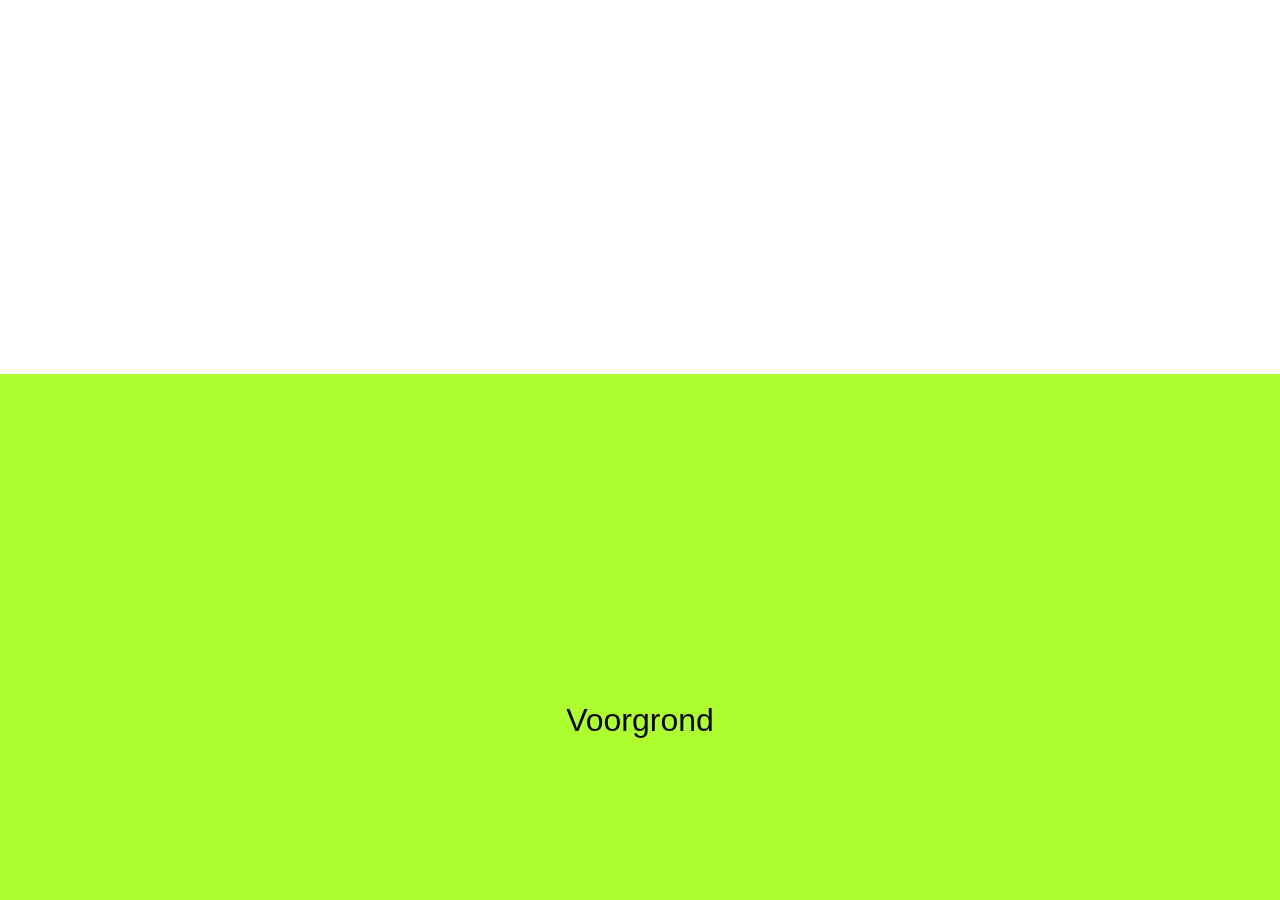
<file: parallax/index.html>
<!doctype html>
<html lang="en">
<head>
    <meta charset="UTF-8">
    <meta name="viewport"
          content="width=device-width, user-scalable=no, initial-scale=1.0, maximum-scale=1.0, minimum-scale=1.0">
    <meta http-equiv="X-UA-Compatible" content="ie=edge">
    <link rel="stylesheet" href="style.css">
    <title>Parallax</title>
</head>
<body>

<div class="parallax">
    <div class="parallax__layer parallax__layer--back">
        <div class="title achtergrond">Achtergrond</div>
    </div>
    <div class="parallax__layer parallax__layer--base">
        <div class="title voorgrond">Voorgrond</div>
    </div>
</div>

</body>
</html>
</file>
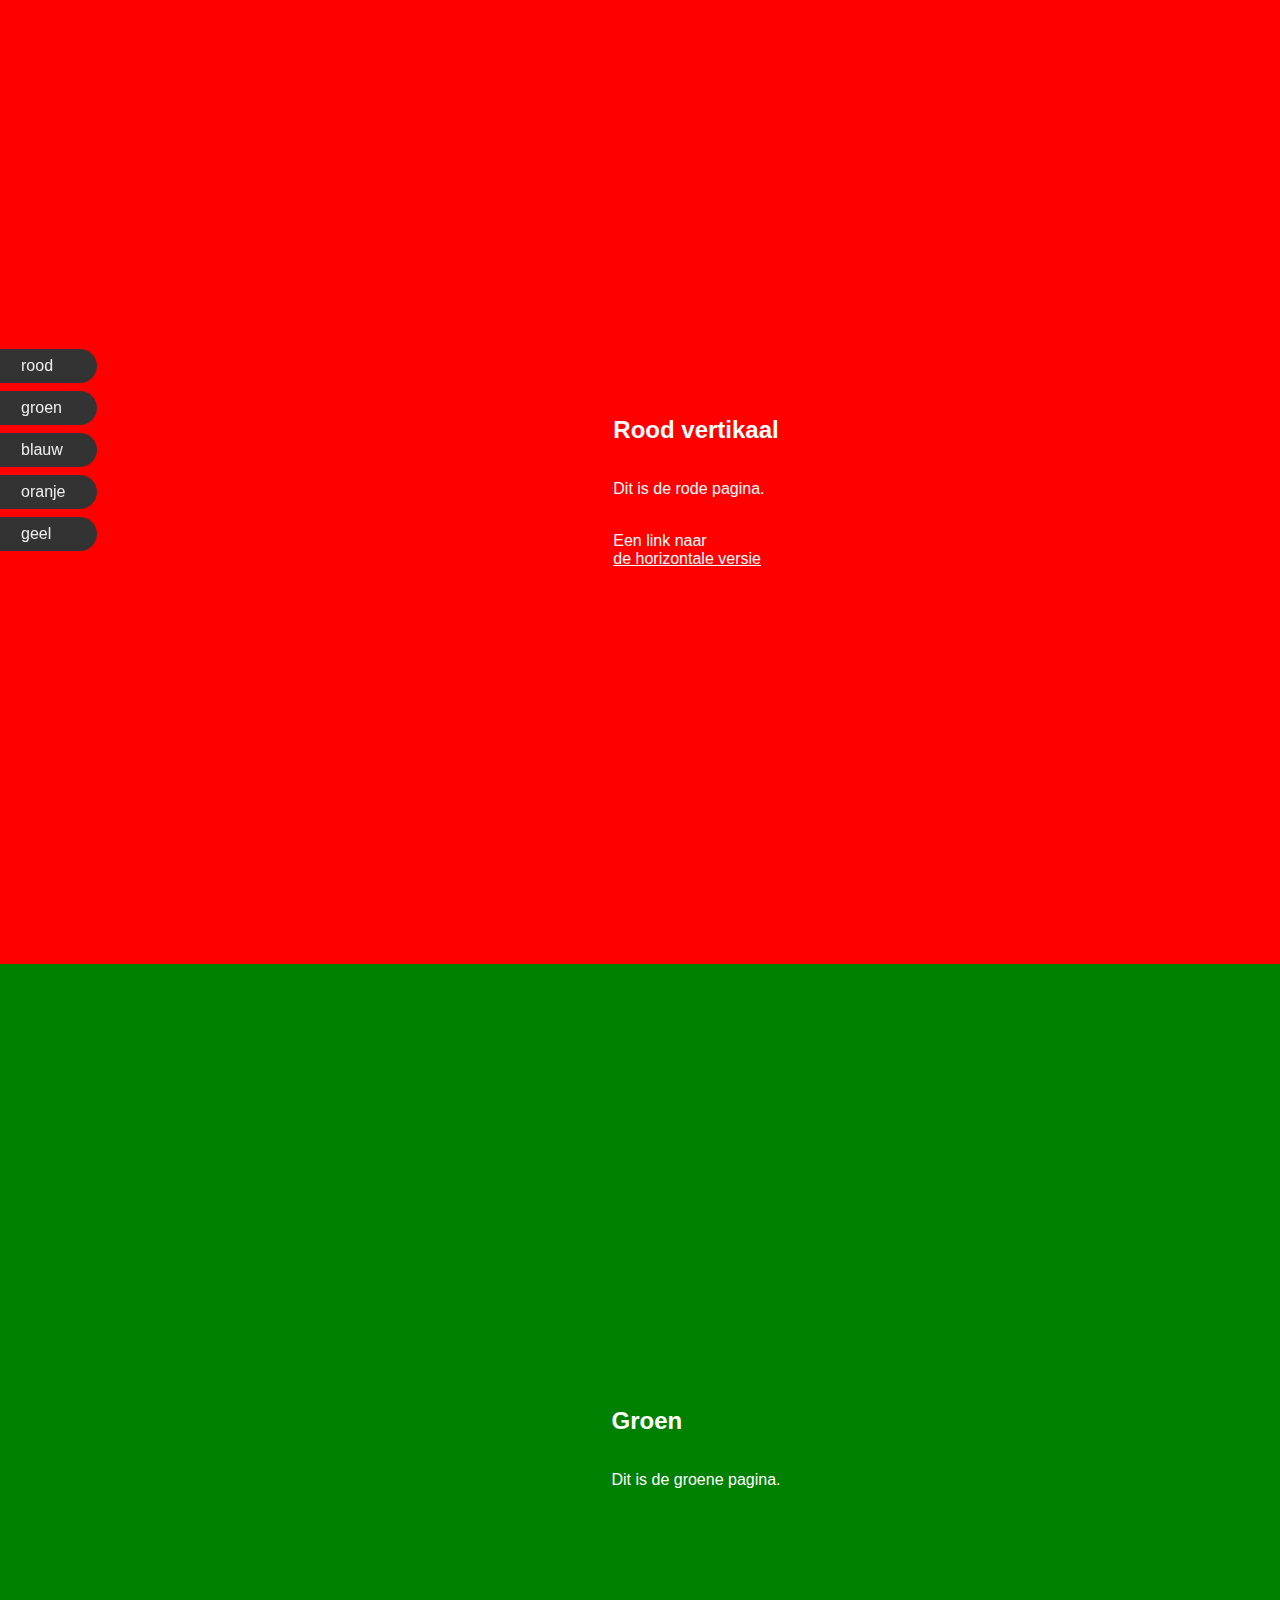
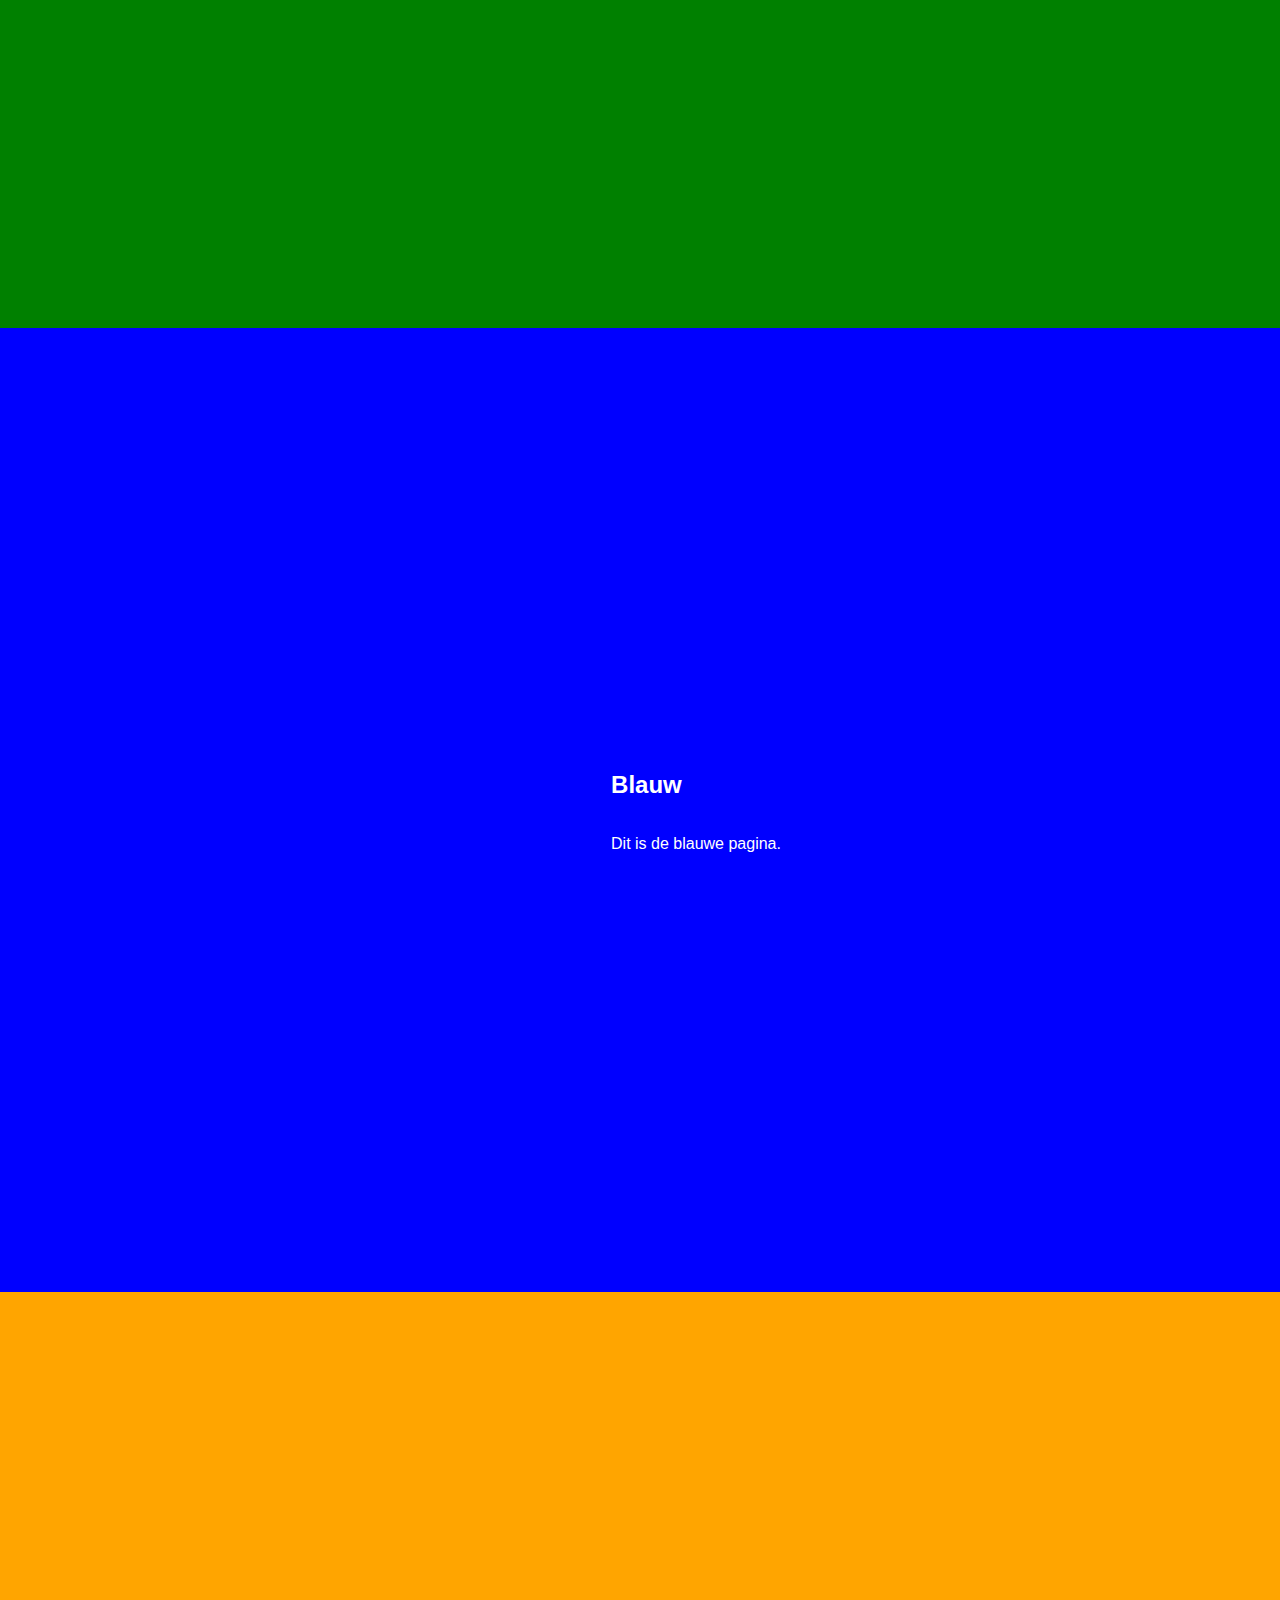
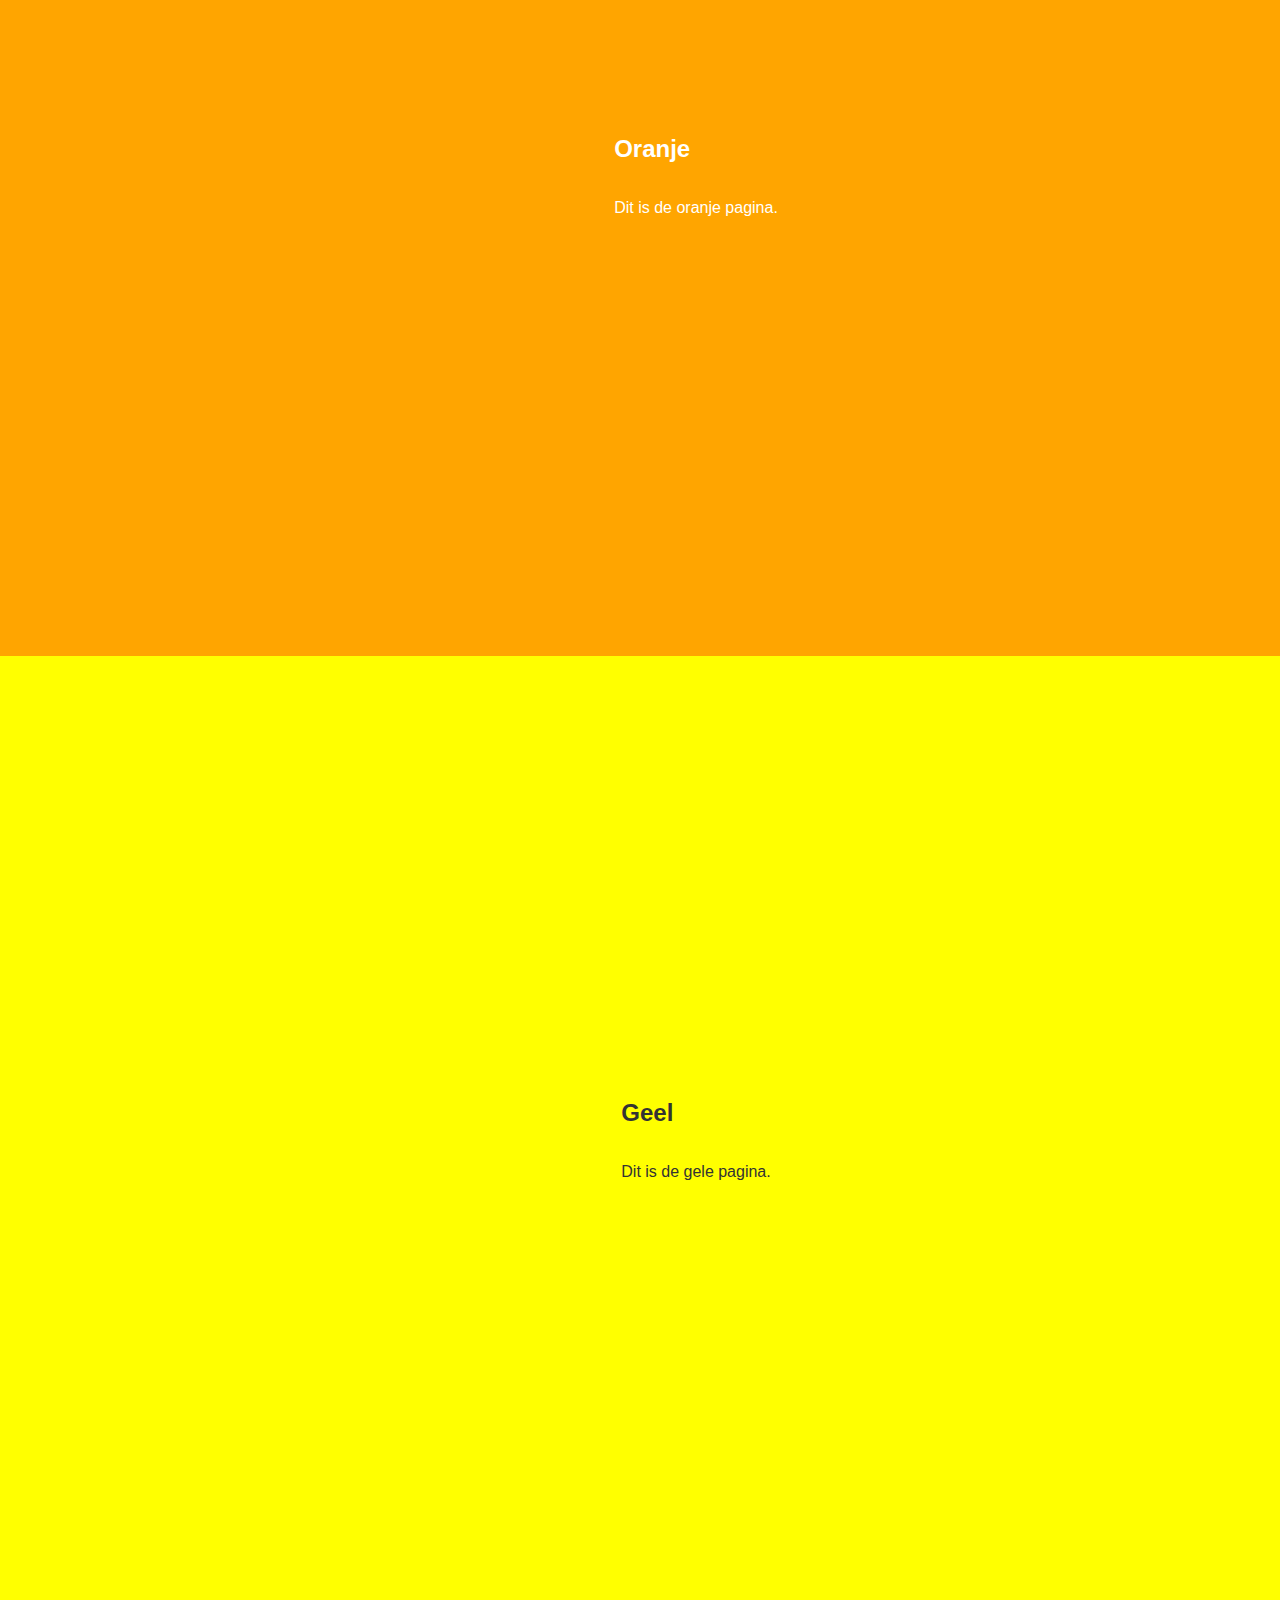
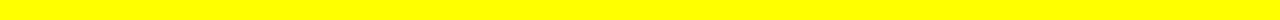
<file: smoothScrolling/index.html>
<!doctype html>
<html lang="nl">
<head>
    <meta charset="UTF-8">
    <meta name="viewport"
          content="width=device-width, user-scalable=no, initial-scale=1.0, maximum-scale=1.0, minimum-scale=1.0">
    <meta http-equiv="X-UA-Compatible" content="ie=edge">
    <link rel="stylesheet" href="css/vertical.css">
    <title>Document</title>
</head>
<body>
    <nav>
        <ul>
            <li><a href="#rood">rood</a></li>
            <li><a href="#groen">groen</a></li>
            <li><a href="#blauw">blauw</a></li>
            <li><a href="#oranje">oranje</a></li>
            <li><a href="#geel">geel</a></li>
        </ul>
    </nav>
    <main>
        <section id="rood">
            <h2>Rood vertikaal</h2>
            <p>Dit is de rode pagina.</p> <br>
            Een link naar <a href="horizontaal.html">de horizontale versie</a>
        </section>

        <section id="groen">
            <h2>Groen</h2>
            <p>Dit is de groene pagina.</p>
        </section>

        <section id="blauw">
            <h2>Blauw</h2>
            <p>Dit is de blauwe pagina.</p>
        </section>

        <section id="oranje">
            <h2>Oranje</h2>
            <p>Dit is de oranje pagina.</p>
        </section>

        <section id="geel">
            <h2>Geel</h2>
            <p>Dit is de gele pagina.</p>
        </section>
    </main>
</body>
</html>
</file>
<file: parallax/style.css>
/* Parallax */

.parallax {
    height: 100vh;
    overflow-x: hidden;
    overflow-y: auto;
    -webkit-perspective: 1px;
    perspective: 1px;
}

.parallax__layer {
    position: absolute;
    top: 0;
    left: 0;
    right: 0;
    bottom: 0;
}

.parallax__layer--base {
    -webkit-transform: translateZ(0);
    transform: translateZ(0);
}

.parallax__layer--back {
    -webkit-transform: translateZ(-1px) scale(2);
    transform: translateZ(-1px) scale(2);
}




* {
    margin:0;
    padding:0;
}

body {
    font: 100% / 1.5 Arial;
}

.voorgrond {
    border: greenyellow solid 2px;
    background-color: greenyellow;
    padding: 10em 20em;
}

.achtergrond {
    border: lightblue solid 2px;
    background-color: lightblue;
    padding: 10em 20em;
    margin-top: 10em;
}

.parallax {
    font-size: 200%;
}

/* add some padding to force scrollbars */
.parallax__layer {
    padding: 100vh 0;
}

/* De content centreren*/
.title {
    position: absolute;
    left: 50%;
    top: 40%;
    -webkit-transform: translate(-50%, -50%);
    transform: translate(-50%, -50%);
}
</file>
<file: smoothScrolling/css/vertical.css>
html {
    font-family: sans-serif;
    scroll-behavior: smooth;
}

body {
    margin: 0;
    padding: 0;
    color: #fff;
}

nav {
    position: fixed;
    height: 100vh;
    display: grid;
    align-content: center;
}

nav ul {
    list-style-type: none;
    margin: 0;
    padding: 0;
}

nav a {
    color: #eeeeee;
    text-decoration: none;
    background: #333;
    display: block;
    padding: .5em 2em .5em 1em;
    margin: .5em 0;
    border-left: 5px solid transparent;
    border-radius: 0 2em 2em 0;
}

nav a:hover {
    color: #fff;
    background: #000;
    border-left: 5px solid #fff;
}

section {
    min-height: 100vh;
    padding: 2em 2em 2em 9em;
    display: grid;
    align-content: center;
    justify-content: center;
}

a {
    color: #fff;
}

a:hover {text-decoration: none;}


#rood { background: red;}
#groen { background: green;}
#blauw { background: blue;}
#oranje { background: orange;}
#geel { background: yellow; color: #333}
</file>
